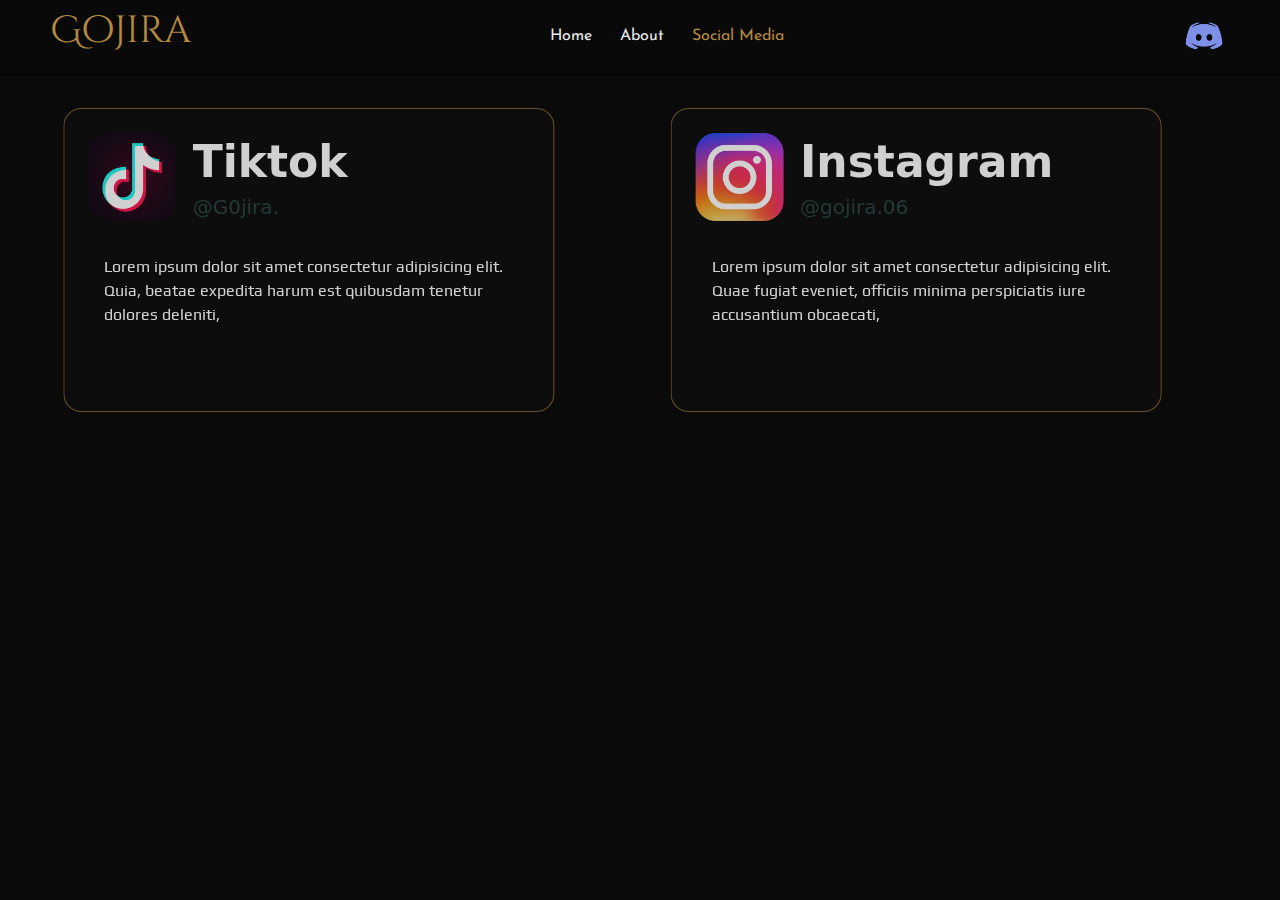
<file: SocialMedia.html>
<!DOCTYPE html>
<html lang="en">

<head>
  <meta charset="UTF-8">
  <meta name="viewport" content="width=device-width, initial-scale=1.0">
  <title> SocialMedia - Gojira</title>
  <link rel="icon" type="image/x-icon" href="asset/favicon.ico">
  <!-- <link href="https://cdn.jsdelivr.net/npm/bootstrap@5.3.1/dist/css/bootstrap.min.css" rel="stylesheet" integrity="sha384-4bw+/aepP/YC94hEpVNVgiZdgIC5+VKNBQNGCHeKRQN+PtmoHDEXuppvnDJzQIu9" crossorigin="anonymous"> -->
  <link rel="stylesheet" href="css/bootstrap.min.css">
  <link rel="stylesheet" href="index.css">
  <link rel="preconnect" href="https://fonts.googleapis.com">
  <link rel="preconnect" href="https://fonts.gstatic.com" crossorigin>
  <link href="https://fonts.googleapis.com/css2?family=Play:wght@400;700&display=swap" rel="stylesheet">
  <link href="https://fonts.googleapis.com/css2?family=Cinzel+Decorative:wght@400;700&display=swap"
  rel="stylesheet"
  />
  <link href="https://fonts.googleapis.com/css2?family=Josefin+Sans:wght@600&display=swap" rel="stylesheet">
  <link href="https://fonts.googleapis.com/css2?family=Aclonica&family=Philosopher:ital@0;1&display=swap"
    rel="stylesheet">
</head>

<body>
  <nav class="navbar navbar-expand-lg navbar-padding" style="font-family: 'Josefin Sans', sans-serif;">
    <div class="container-fluid">
      <a class="navbar-brand text-gold font-play" href="#" Style= " font-family: 'Cinzel Decorative', cursive;">Gojira</a>
      <button class="navbar-toggler" type="button" data-bs-toggle="collapse"
        data-bs-target="#navbarSupportedContent" aria-controls="navbarSupportedContent" aria-expanded="false"
        aria-label="Toggle navigation">
        <span ><svg xmlns="http://www.w3.org/2000/svg" height="1em" viewBox="0 0 512 512"><style>svg{fill:#ffffff}</style><path d="M64 144a48 48 0 1 0 0-96 48 48 0 1 0 0 96zM192 64c-17.7 0-32 14.3-32 32s14.3 32 32 32H480c17.7 0 32-14.3 32-32s-14.3-32-32-32H192zm0 160c-17.7 0-32 14.3-32 32s14.3 32 32 32H480c17.7 0 32-14.3 32-32s-14.3-32-32-32H192zm0 160c-17.7 0-32 14.3-32 32s14.3 32 32 32H480c17.7 0 32-14.3 32-32s-14.3-32-32-32H192zM64 464a48 48 0 1 0 0-96 48 48 0 1 0 0 96zm48-208a48 48 0 1 0 -96 0 48 48 0 1 0 96 0z"/></svg></span>
      </button>
      <div class="collapse navbar-collapse" id="navbarSupportedContent">
        <ul class="navbar-nav me-auto mb-2 mb-lg-0" id="navbar-konten">
          <li class="nav-item">
            <a class="nav-link text-white" aria-current="page" href="index.html" id="toggleHome">Home</a>
          </li>
          <li class="nav-item">
            <a class="nav-link text-white" href="#" id="toggleHome">About</a>
          </li>
          <li class="nav-item">
            <a class="nav-link text-white active" href="SocialMedia.html" id="toggleHome">Social Media</a>
          </li>
          <li class="nav-item hidden" id="discordDropdown">
            <a href="https://discord.gg/9RyzS6k4G">
              <img src="asset/discord-logo-png-7636.png" class="size-dc" alt="">
            </a> 
          </li>
        </ul>
        <a href="https://discord.gg/9RyzS6k4G" id="discordDesktop" style="padding-right: 44px;">
          <img src="asset/discord-logo-png-7636.png" class="size-dc" alt="">
        </a> 
      </div>
    </div>
  </nav>
  <div class="container mt-4 ">
    <div class="row">
      <div class="col-xl-6 col-lg-12">
        <div class="card-tiktok card text-white p-3 mb-4" onclick="tiktokClicked()">
          <div class="row">
            <div class="col-3"><img src="asset/tik-tok-logo-33080.png" class="size-tiktok" alt=""></div>
            <div class="col-9 p-1"><b class="text-white text-tiktok d-block">Tiktok</b>
              <h5 style="color: rgb(71, 121, 121); opacity: 0.5;">@G0jira.</h5>
            </div>
          </div>
          <div class="col-12 p-4">
            <p class="font-play">Lorem ipsum dolor sit amet consectetur adipisicing elit. Quia, beatae expedita harum est quibusdam tenetur dolores deleniti,</p>
          </div>
        </div>
      </div>
      <div class="col-xl-6 col-lg-12">
        <div class="card-ig card text-white p-3 mb-4" onclick="igClicked()">
          <div class="row">
            <div class="col-3"><img src="asset/logo-ig-png-32464.png" class="size-ig" alt=""></div>
            <div class="col-9 p-1"><b class="text-white text-tiktok d-block">Instagram</b>
              <h5 style="color: rgb(71, 121, 121); opacity: 0.5;">@gojira.06</h5>
            </div>
          </div>
          <div class="col-12 p-4">
            <p class="font-play">Lorem ipsum dolor sit amet consectetur adipisicing elit. Quae fugiat eveniet, officiis minima perspiciatis iure accusantium obcaecati,</p>
          </div>
        </div>
      </div>
    </div>
  </div>
  <!-- <script src="https://cdn.jsdelivr.net/npm/bootstrap@5.3.1/dist/js/bootstrap.bundle.min.js" integrity="sha384-HwwvtgBNo3bZJJLYd8oVXjrBZt8cqVSpeBNS5n7C8IVInixGAoxmnlMuBnhbgrkm" crossorigin="anonymous"></script> -->
  <script src="js/bootstrap.bundle.min.js"></script>
  <script src="https://cdnjs.cloudflare.com/ajax/libs/gsap/3.12.2/gsap.min.js"></script>
  <script src="js/index.js"></script>
  <script>
    gsap.from('.card-tiktok', { duration: 1.3, x: -100, opacity: 0, ease: 'power1'})
    gsap.from('.card-ig', { duration: 1.3,x: 100, opacity: 0, ease: 'power1'})
    gsap.from('.navbar', { duration: 1, y: -100, opacity: 0, ease: 'sine'})

    const tiktokClicked = () => {
      window.open('https://www.tiktok.com/@gojira.06', '_blank')
    }
    const igClicked = () => {
      window.open('https://instagram.com/gojira.06', '_blank')
    }
  </script>

</body>

</html>
</file>
<file: index.css>
@import url('https://fonts.googleapis.com/css2?family=Cinzel+Decorative:wght@400;700&display=swap');

.container-avatar{
    width: 355px;
    height: 355px;
    margin: 110px auto 0px auto;
}
.avatar {
    width: 100%;
    /* width: 355px; */
    border-radius: 50%;
    /* margin: 110px auto 0px 100px; */
    border: 4px solid #c6964950;
    box-shadow: 0px 0px 125px #c6964950;
}
.size-dc {
    width: 40px;
    padding-top: 10px;
    margin-right: 3%;
}
.size-tiktok {
    width: 100%;
    padding-top: 8px;
    padding-left: 8px;
}
.size-ig {
    width: 100%;
    padding-top: 8px;
    padding-left: 8px;
}
.text-gold {
    color: #C69749
}
.bg-gold {
    color: #C69749;
}
.font-play {
    font-family: 'Play', sans-serif;
}
body {
    background-color: #0a0a0a;
}
#navbar-konten>li>a {
    color: #e0e0e0dc;
    margin-left: 12px;
    padding-top: 18px;

    transition: opacity: 0.25;
    transition: text-shadow: 0.26;
}
#navbar-konten>li>a:hover {
    opacity: 0.8;
    text-shadow: 0px 10px 6px #c69649;
}
.active {
    color: #C69749 !important;
}
.navbar {
    background-color: #0a0a0a;
}
.text-home {
    font-family: 'Philosopher', sans-serif;
    margin-top: 155px;
    
}
.text-name {
    font-size: 46px;
    color: #f3f3f3e3;
    font-family: 'Cinzel Decorative', cursives
}
.text-home1 {
    font-size: 30px;

}
.text-home2 {
    font-size: 18px; color: rgb(192, 192, 192);

}
.navbar-padding {
    padding-bottom: 15px;
}
.navbar-brand {
    font-size: 38px;
    margin-left: 3%;
    margin-right: 4%;
    padding-top: 2px;
    padding-bottom: 2px;

    transition: opacity 0.28s;
}
.navbar-brand:hover {
    opacity: 0.5;
    color: #C69749;
}
.navbar-collapse {
    margin-left: 23%;
}
.card-tiktok{
    cursor: pointer;
    border-radius: 18px;
    background-color: #0f0f0f;
    width: 90%;
    height: 19em;
    border-color: #c696499d;

    transition: 0.26s;
}
.card-tiktok:hover {
    cursor: pointer;
    box-shadow: 8px 8px 16px #c69649b7;
}
.card-ig{
    cursor: pointer;
    border-radius: 18px;
    background-color: #0f0f0f;
    width: 90%;
    height: 19em;
    border-color: #c696499d;

    transition: 0.26s;
}
.card-ig:hover {
    cursor: pointer;
    box-shadow: 8px 8px 16px #c69649b7;
}
.text-tiktok {
    font-size: 44px;
    text-decoration: none;

}

.hidden {
    visibility: hidden;
}

@media screen and (max-width:600px) {
    #col2 {
        margin-top: 220px;
    }
    .container-avatar{
        width: 255px;
        height: 255px;
        margin: 55px auto 0px auto;
    }
}
@media screen and (max-width:992px) {
    .navbar-collapse {
        margin-left: 2%;
    }
    .text-home {
        font-family: 'Philosopher', sans-serif;
        margin-top: 55px;
        text-align: center;
    }
    .size-tiktok {
        width: 100%;
        padding-top: 8px;
        padding-left: 4px;
    }
    .size-ig {
        width: 82%;
        padding-top: 8px;
        padding-left: 8px;
    }
}
</file>
